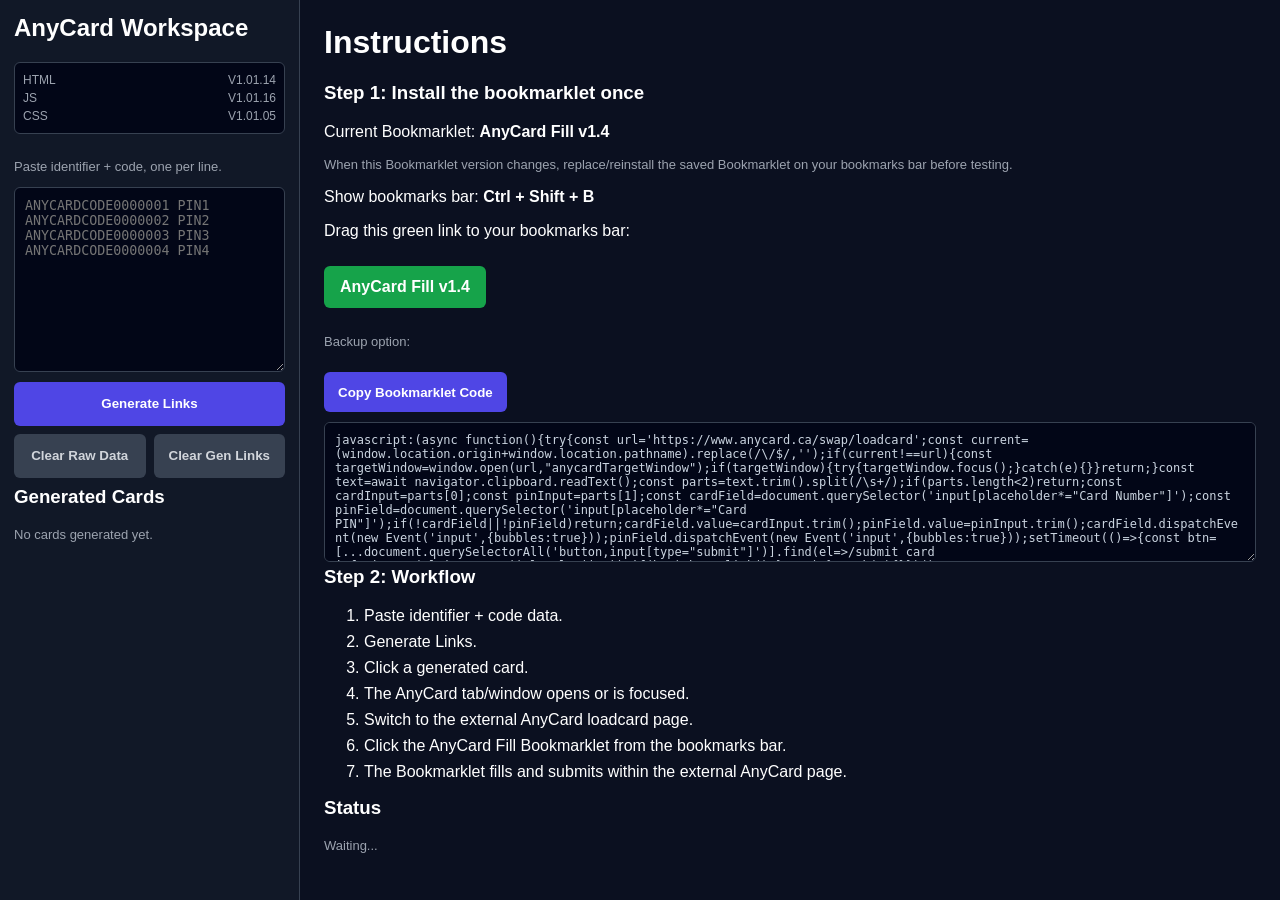
<file: index.html>
<!doctype html>
<html>
<head>
<meta charset="utf-8">
<meta name="viewport" content="width=device-width, initial-scale=1">
<title>AnyCard Workspace</title>
<script>
window.ANYCARD_CACHE_BUST = String(Date.now());
const style = document.createElement("link");
style.rel = "stylesheet";
style.href = "styles.css?v=" + encodeURIComponent(window.ANYCARD_CACHE_BUST);
document.head.appendChild(style);
</script>
</head>
<body>
<div class="wrap"><div class="left"><h2>AnyCard Workspace</h2><div class="version-box"><div class="version-row"><span>HTML</span><span id="htmlVersion">V1.01.14</span></div><div class="version-row"><span>JS</span><span id="jsVersion">loading...</span></div><div class="version-row"><span>CSS</span><span id="cssVersion">loading...</span></div></div><p class="small">Paste identifier + code, one per line.</p><textarea id="rawData" placeholder="ANYCARDCODE0000001 PIN1&#10;ANYCARDCODE0000002 PIN2&#10;ANYCARDCODE0000003 PIN3&#10;ANYCARDCODE0000004 PIN4"></textarea><button id="generateBtn">Generate Links</button><div class="utility-actions" aria-label="Utility actions"><button id="clearRawDataBtn" class="utility-button" type="button">Clear Raw Data</button><button id="clearGeneratedLinksBtn" class="utility-button" type="button">Clear Gen Links</button></div><h3>Generated Cards</h3><div id="linksContainer" class="small">No cards generated yet.</div></div><div class="right"><h1>Instructions</h1><h3>Step 1: Install the bookmarklet once</h3><p>Current Bookmarklet: <strong id="bookmarkletVersion">loading...</strong></p><p class="small">When this Bookmarklet version changes, replace/reinstall the saved Bookmarklet on your bookmarks bar before testing.</p><p>Show bookmarks bar: <strong>Ctrl + Shift + B</strong></p><p>Drag this green link to your bookmarks bar:</p><p><a id="bookmarkletDragLink" class="bookmarklet-link" href="#">loading...</a></p><p class="small">Backup option:</p><button id="copyBookmarkletBtn">Copy Bookmarklet Code</button><textarea id="bookmarkletCode" readonly></textarea><h3>Step 2: Workflow</h3><ol><li>Paste identifier + code data.</li><li>Generate Links.</li><li>Click a generated card.</li><li>The AnyCard tab/window opens or is focused.</li><li>Switch to the external AnyCard loadcard page.</li><li>Click the AnyCard Fill Bookmarklet from the bookmarks bar.</li><li>The Bookmarklet fills and submits within the external AnyCard page.</li></ol><h3>Status</h3><p id="status" class="small">Waiting...</p></div></div>
<script>
const appScript = document.createElement("script");
appScript.src = "app.js?v=" + encodeURIComponent(window.ANYCARD_CACHE_BUST || String(Date.now()));
document.body.appendChild(appScript);
</script>
</body>
</html>
</file>
